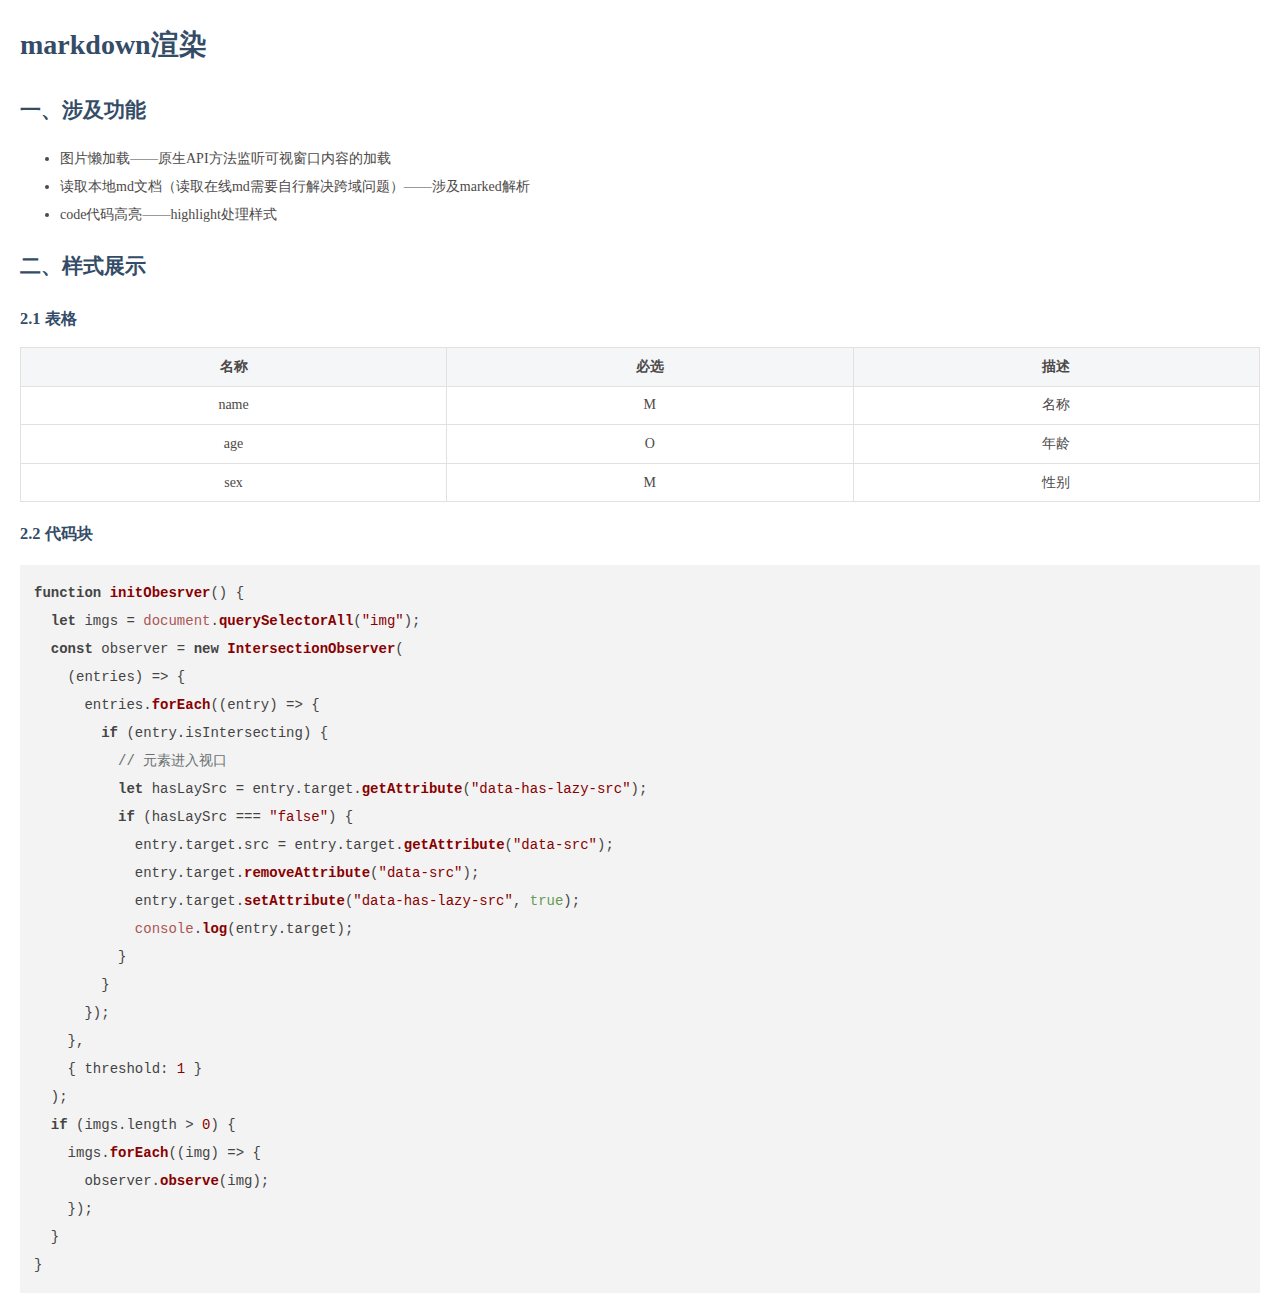
<file: index.html>
<!DOCTYPE html>
<html lang="en">

<head>
    <meta charset="UTF-8">
    <meta http-equiv="X-UA-Compatible" content="IE=edge">
    <meta name="viewport" content="width=device-width, initial-scale=1.0">
    <title>渲染md文档</title>
    <link rel="icon" href="./public/favicon.ico" type="image/x-icon">
    <link rel="stylesheet" type="text/css" href="./public/css//base.css">
    <link rel="stylesheet" type="text/css" href="./public/css/default.min.css">
    <script type="text/javascript" src="./public/js/marked.min.js"></script>
    <script type="text/javascript" src="./public/js/highlight.min.js"></script>
    <script type="text/javascript" src="./public/js/go.min.js"></script>
    <script type="text/javascript" src="./public/js/load.js"></script>

    <script>
        initService('OnlineMarkdown');
    </script>

    <script>
        console.log('github公共文件地址格式为：  "https://api.github.com/repos/用户名/仓库名/contents/文件名.后缀名"');
        console.log('调用在线md文件的方法：testGithubLoadService()');
        console.log('调用本地md文件的方法：testLocalLoadService()');
        console.log('亦可以使用initService(filenameOrUrl)方法，传入文件名或者url，来调用服务');
        // 测试案例
       const readmeUrl = 'https://api.github.com/repos/rainlotus97/RenderMarkdown/contents/README.md';
       const testGithubLoadService=()=>{
            initService(readmeUrl);
       }

       const testLocalLoadService=()=>{
            initService('TestPublic');
       }
    </script>
</head>

<body>
    <div id="view">
    </div>
</body>

</html>
</file>
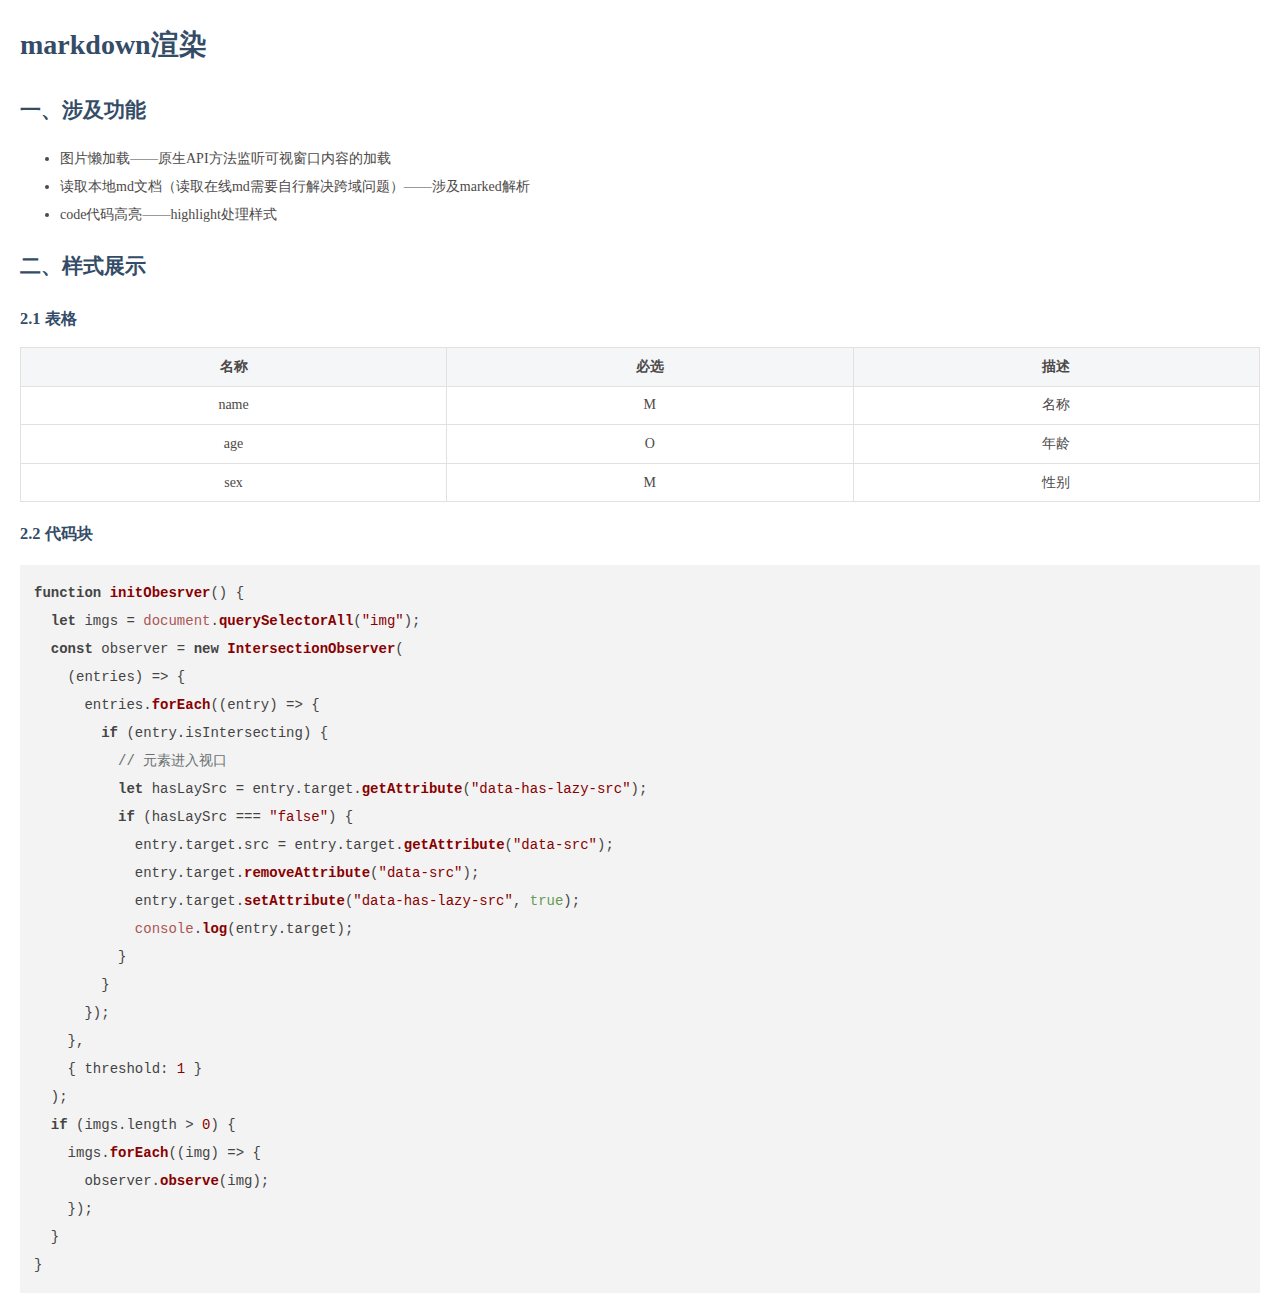
<file: parser.html>
<!DOCTYPE html>
<html lang="en">

<head>
    <meta charset="UTF-8">
    <meta http-equiv="X-UA-Compatible" content="IE=edge">
    <meta name="viewport" content="width=device-width, initial-scale=1.0">
    <title>渲染md文档</title>
    <link rel="icon" href="./public/favicon.ico" type="image/x-icon">
    <link rel="stylesheet" type="text/css" href="./public/css//base.css">
    <link rel="stylesheet" type="text/css" href="./public/css/default.min.css">
    <script type="text/javascript" src="./public/js/marked.min.js"></script>
    <script type="text/javascript" src="./public/js/highlight.min.js"></script>
    <script type="text/javascript" src="./public/js/go.min.js"></script>
    <script type="text/javascript" src="./public/js/load.js"></script>

    <script>
        fillMarkdownContent('OnlineMarkdown')
        window.scrollTo(0, 0);
    </script>

</head>

<body>
    <div id="view">
        <h1>markdown 页面渲染</h1>
    </div>
</body>

</html>
</file>
<file: public/css/base.css>
h1,
h2,
h3,
h4,
h5,
h6 {
  position: relative;
  margin: 1rem 0 0.7rem;
  color: #344c67;
  font-weight: bold;
}

h1 code,
h2 code,
h3 code,
h4 code,
h5 code,
h6 code {
  font-size: inherit !important;
}

* {
  -webkit-box-sizing: border-box;
  -moz-box-sizing: border-box;
  box-sizing: border-box;
}

table {
  display: table;
  width: 100%;
  border-spacing: 0;
  border-collapse: collapse;
  empty-cells: show;
}

table thead {
  background: rgba(153, 169, 191, 0.1);
}

table th,
table td {
  padding: 0.3rem 0.6rem;
  border: 1px solid #e2e1e1;
  vertical-align: middle;
  text-align: center;
}

*::selection {
  background: #fd0fe4;
  color: #f7f7f7;
}

body {
  margin: 0;
  padding: 0;
  overflow: auto;
  background: #fff;
  color: #4c4948;
  font-size: 14px;
  font-family: sleek;
  line-height: 2;
  -webkit-tap-highlight-color: rgba(0, 0, 0, 0);
}

#view {
  overflow-x: hidden;
  padding: 0 20px;
  border-top: 1px solid transparent;
}

#view::after {
  content: '';
  display: contents;
}

img {
  min-height: 30px;
  border-radius: 6px;
  background-color: #858585;
}
</file>
<file: public/css/default.min.css>
pre code.hljs{display:block;overflow-x:auto;padding:1em}code.hljs{padding:3px 5px}.hljs{background:#f3f3f3;color:#444}.hljs-comment{color:#697070}.hljs-punctuation,.hljs-tag{color:#444a}.hljs-tag .hljs-attr,.hljs-tag .hljs-name{color:#444}.hljs-attribute,.hljs-doctag,.hljs-keyword,.hljs-meta .hljs-keyword,.hljs-name,.hljs-selector-tag{font-weight:700}.hljs-deletion,.hljs-number,.hljs-quote,.hljs-selector-class,.hljs-selector-id,.hljs-string,.hljs-template-tag,.hljs-type{color:#800}.hljs-section,.hljs-title{color:#800;font-weight:700}.hljs-link,.hljs-operator,.hljs-regexp,.hljs-selector-attr,.hljs-selector-pseudo,.hljs-symbol,.hljs-template-variable,.hljs-variable{color:#ab5656}.hljs-literal{color:#695}.hljs-addition,.hljs-built_in,.hljs-bullet,.hljs-code{color:#397300}.hljs-meta{color:#1f7199}.hljs-meta .hljs-string{color:#38a}.hljs-emphasis{font-style:italic}.hljs-strong{font-weight:700}
</file>
